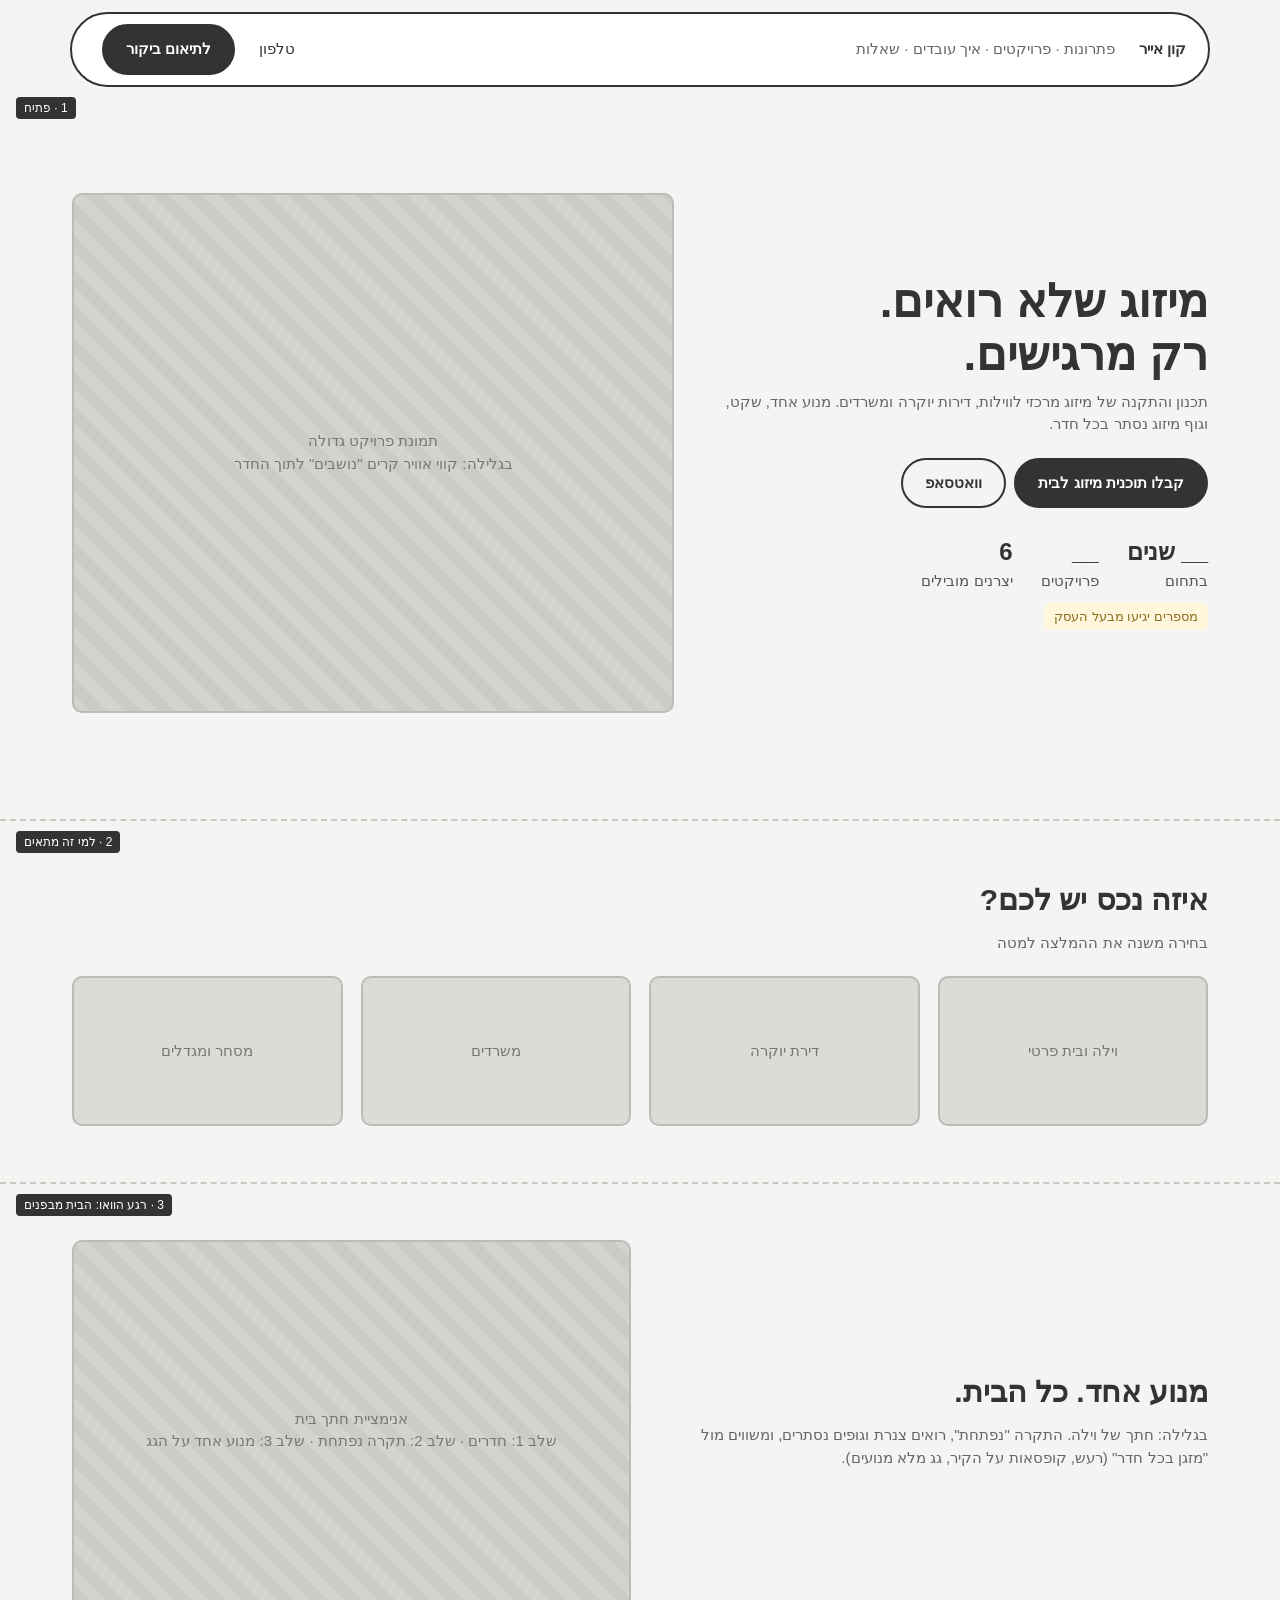
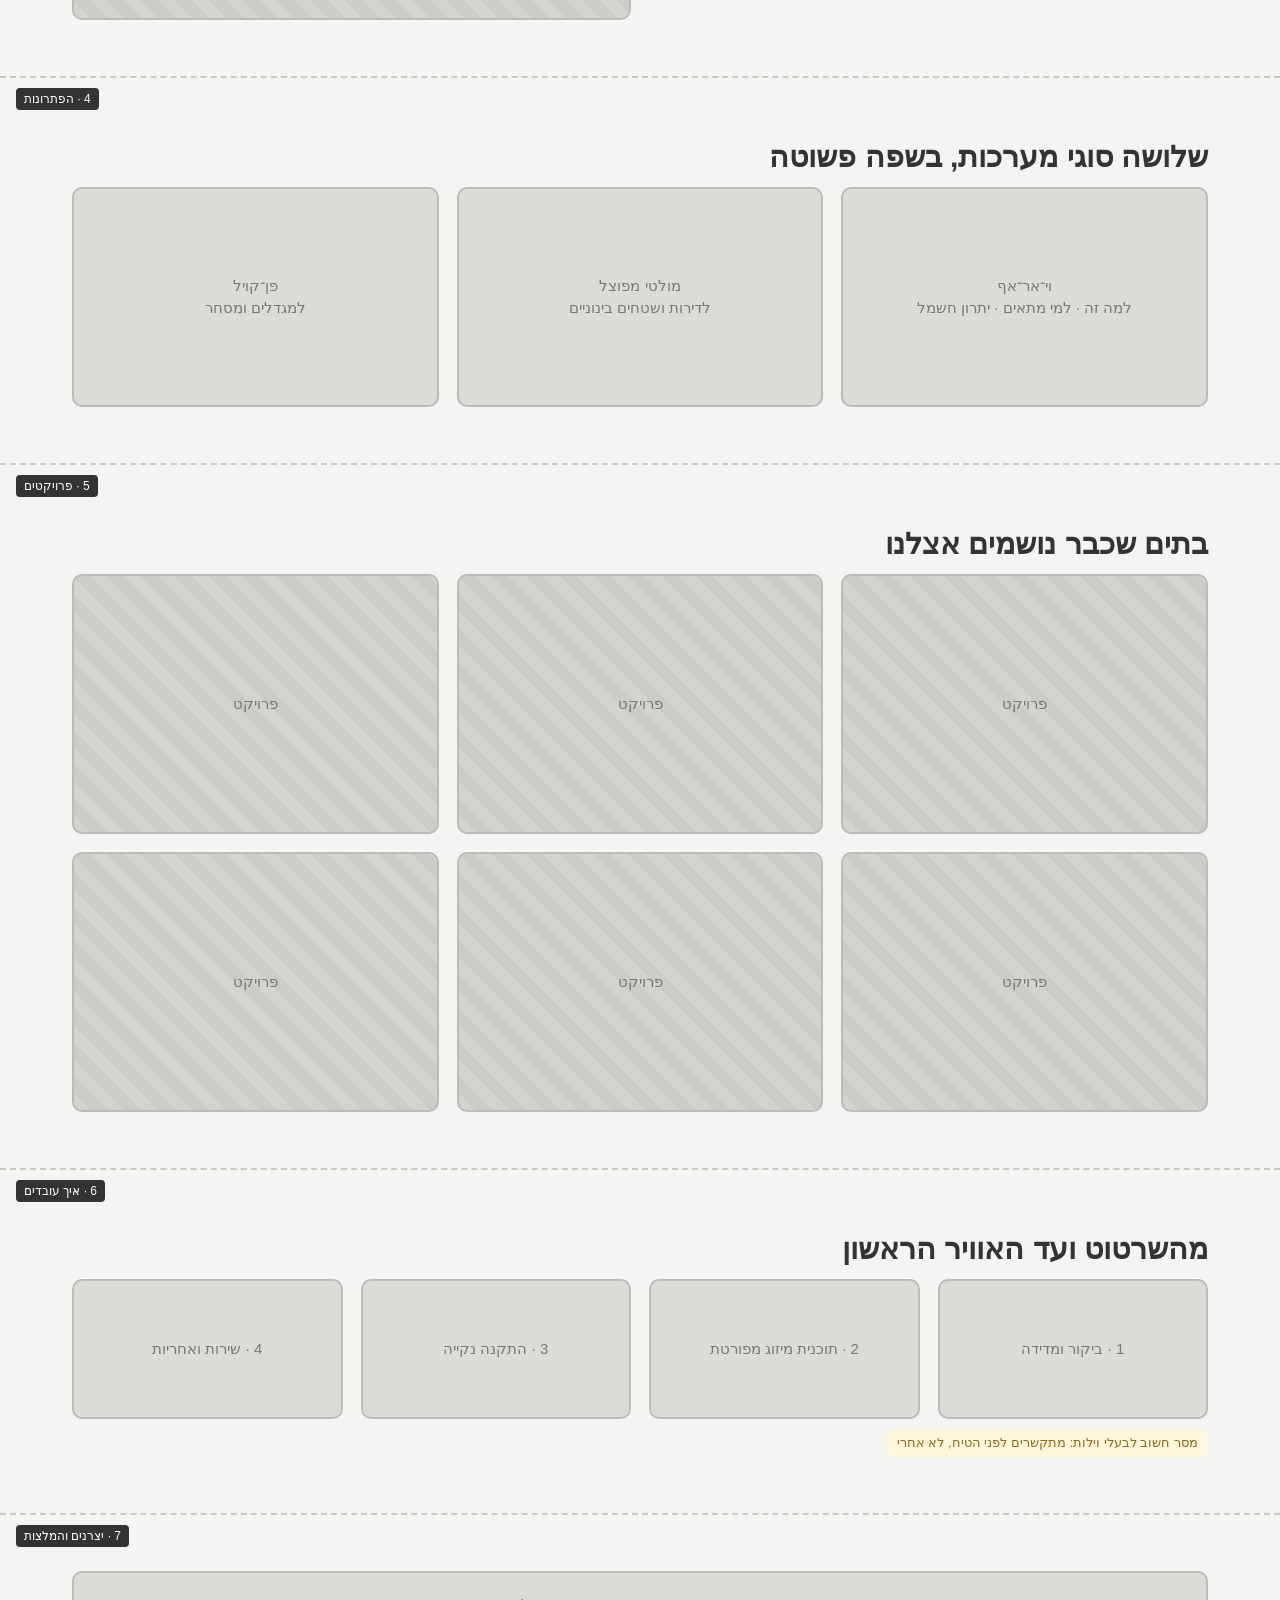
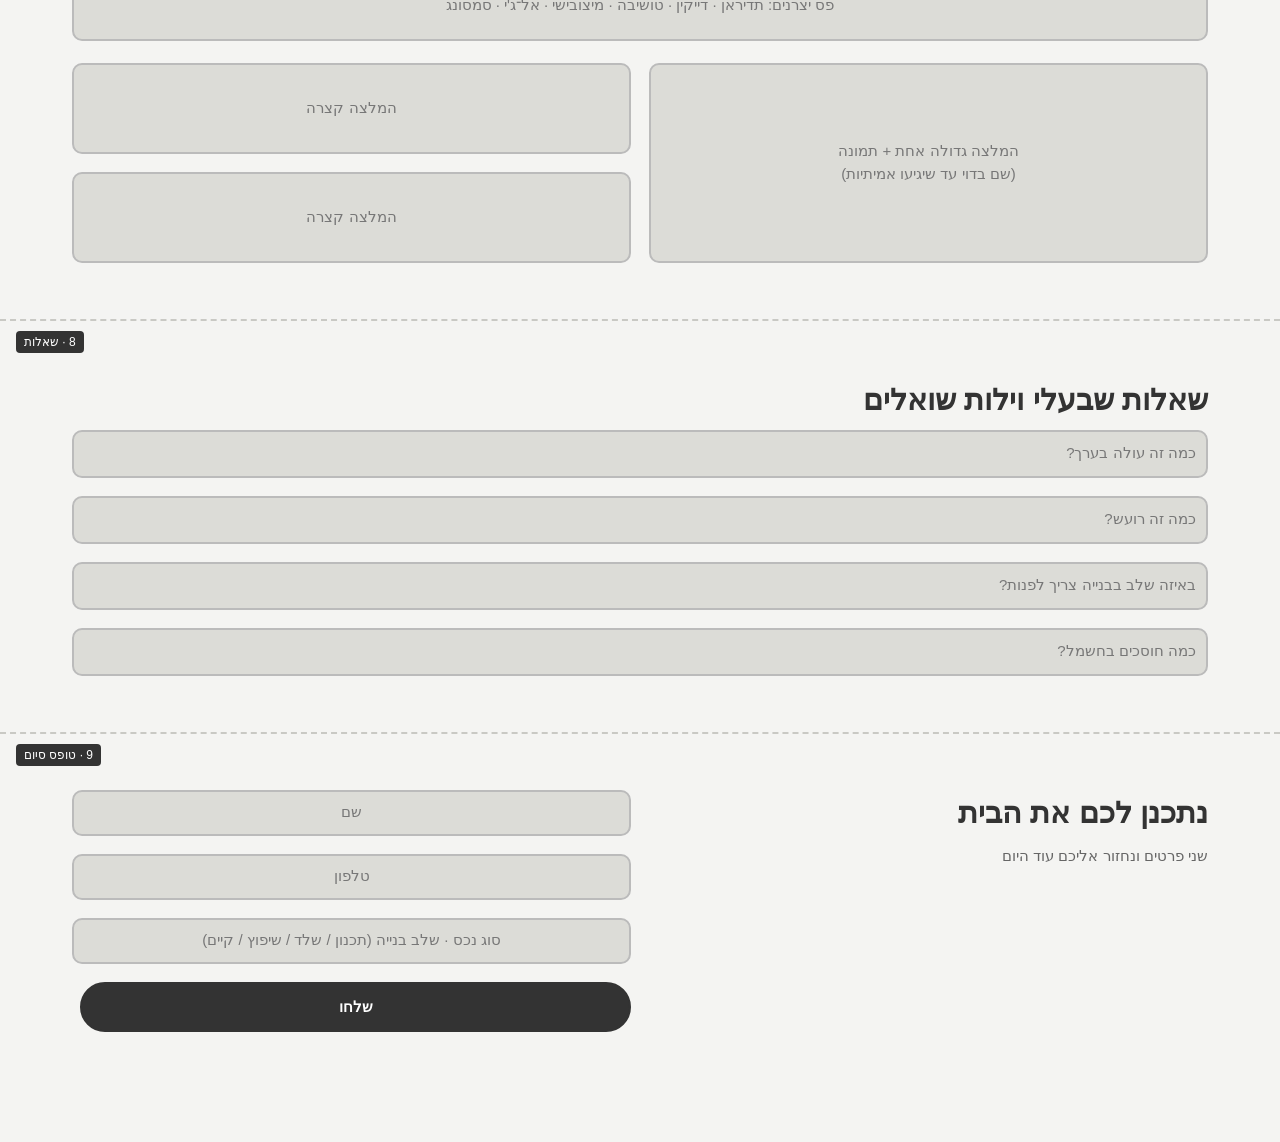
<file: plan/wireframe.html>
<!doctype html><html lang="he" dir="rtl"><head><meta charset="utf-8"><meta name="viewport" content="width=device-width,initial-scale=1">
<title>שלד דף קון אייר</title>
<style>
*{box-sizing:border-box;margin:0}
body{font-family:Arial,sans-serif;background:#f4f4f2;color:#333;font-size:15px;line-height:1.5}
.w{max-width:1200px;margin:0 auto;padding:0 32px}
section{border-bottom:2px dashed #c9c9c4;padding:56px 0;position:relative}
.tag{position:absolute;top:10px;left:16px;font-size:12px;background:#333;color:#fff;padding:2px 8px;border-radius:4px}
.box{background:#dcdcd7;border:2px solid #bbb;border-radius:10px;display:flex;align-items:center;justify-content:center;color:#777;text-align:center;padding:10px}
.ph{background:repeating-linear-gradient(45deg,#d4d4cf 0 12px,#ccccc6 12px 24px)}
h1{font-size:46px;line-height:1.15}h2{font-size:30px;margin-bottom:8px}
.sub{color:#666;margin:10px 0 22px;max-width:520px}
.btn{display:inline-block;padding:12px 22px;border-radius:999px;border:2px solid #333;font-weight:bold;margin-left:8px}
.btn.f{background:#333;color:#fff}
.grid{display:grid;gap:18px}
.g2{grid-template-columns:1fr 1fr}.g3{grid-template-columns:repeat(3,1fr)}.g4{grid-template-columns:repeat(4,1fr)}
header{position:sticky;top:12px;z-index:5;margin:12px auto 0;max-width:1140px;background:#fff;border:2px solid #333;border-radius:999px;padding:10px 22px;display:flex;align-items:center;gap:24px}
header .links{display:flex;gap:18px;flex:1;color:#666}
.hero{min-height:620px;display:grid;grid-template-columns:1fr 1.2fr;gap:32px;align-items:center}
.trust{display:flex;gap:28px;margin-top:26px;color:#555}.trust b{display:block;font-size:24px;color:#333}
.note{font-size:13px;color:#8a6d1f;background:#fff6dc;border-radius:6px;padding:4px 10px;display:inline-block;margin-top:10px}
.dock{display:none}
@media(max-width:700px){
 .w{padding:0 16px}h1{font-size:32px}h2{font-size:24px}
 header{border-radius:16px;margin:8px 16px 0}header .links,header .btn{display:none}
 .hero,.g2,.g3{grid-template-columns:1fr}.g4{grid-template-columns:1fr 1fr}
 .hero{min-height:auto}.scroll{display:flex;overflow:auto;gap:12px}.scroll>*{flex:0 0 78%}
 .dock{display:flex;position:fixed;bottom:12px;left:16px;right:16px;gap:8px;z-index:9}
 .dock .btn{flex:1;text-align:center;margin:0;background:#fff}.dock .btn.f{background:#333}
 .trust{flex-wrap:wrap;gap:16px}
}
</style></head><body>
<header><b>קון אייר</b><span class="links">פתרונות · פרויקטים · איך עובדים · שאלות</span><span>טלפון</span><span class="btn f">לתיאום ביקור</span></header>

<section><span class="tag">1 · פתיח</span><div class="w hero">
<div><h1>מיזוג שלא רואים.<br>רק מרגישים.</h1>
<p class="sub">תכנון והתקנה של מיזוג מרכזי לווילות, דירות יוקרה ומשרדים. מנוע אחד, שקט, וגוף מיזוג נסתר בכל חדר.</p>
<span class="btn f">קבלו תוכנית מיזוג לבית</span><span class="btn">וואטסאפ</span>
<div class="trust"><span><b>__ שנים</b>בתחום</span><span><b>__</b>פרויקטים</span><span><b>6</b>יצרנים מובילים</span></div>
<span class="note">מספרים יגיעו מבעל העסק</span></div>
<div class="box ph" style="height:520px">תמונת פרויקט גדולה<br>בגלילה: קווי אוויר קרים "נושבים" לתוך החדר</div>
</div></section>

<section><span class="tag">2 · למי זה מתאים</span><div class="w"><h2>איזה נכס יש לכם?</h2><p class="sub">בחירה משנה את ההמלצה למטה</p>
<div class="grid g4"><div class="box" style="height:150px">וילה ובית פרטי</div><div class="box" style="height:150px">דירת יוקרה</div><div class="box" style="height:150px">משרדים</div><div class="box" style="height:150px">מסחר ומגדלים</div></div></div></section>

<section><span class="tag">3 · רגע הוואו: הבית מבפנים</span><div class="w grid g2" style="align-items:center">
<div><h2>מנוע אחד. כל הבית.</h2><p class="sub">בגלילה: חתך של וילה. התקרה "נפתחת", רואים צנרת וגופים נסתרים, ומשווים מול "מזגן בכל חדר" (רעש, קופסאות על הקיר, גג מלא מנועים).</p></div>
<div class="box ph" style="height:380px">אנימציית חתך בית<br>שלב 1: חדרים · שלב 2: תקרה נפתחת · שלב 3: מנוע אחד על הגג</div></div></section>

<section><span class="tag">4 · הפתרונות</span><div class="w"><h2>שלושה סוגי מערכות, בשפה פשוטה</h2>
<div class="grid g3"><div class="box" style="height:220px">וי־אר־אף<br>למה זה · למי מתאים · יתרון חשמל</div><div class="box" style="height:220px">מולטי מפוצל<br>לדירות ושטחים בינוניים</div><div class="box" style="height:220px">פן־קויל<br>למגדלים ומסחר</div></div></div></section>

<section><span class="tag">5 · פרויקטים</span><div class="w"><h2>בתים שכבר נושמים אצלנו</h2>
<div class="grid g3 scroll"><div class="box ph" style="height:260px">פרויקט</div><div class="box ph" style="height:260px">פרויקט</div><div class="box ph" style="height:260px">פרויקט</div><div class="box ph" style="height:260px">פרויקט</div><div class="box ph" style="height:260px">פרויקט</div><div class="box ph" style="height:260px">פרויקט</div></div></div></section>

<section><span class="tag">6 · איך עובדים</span><div class="w"><h2>מהשרטוט ועד האוויר הראשון</h2>
<div class="grid g4"><div class="box" style="height:140px">1 · ביקור ומדידה</div><div class="box" style="height:140px">2 · תוכנית מיזוג מפורטת</div><div class="box" style="height:140px">3 · התקנה נקייה</div><div class="box" style="height:140px">4 · שירות ואחריות</div></div>
<span class="note">מסר חשוב לבעלי וילות: מתקשרים לפני הטיח, לא אחרי</span></div></section>

<section><span class="tag">7 · יצרנים והמלצות</span><div class="w">
<div class="box" style="height:70px;margin-bottom:22px">פס יצרנים: תדיראן · דייקין · טושיבה · מיצובישי · אל־ג'י · סמסונג</div>
<div class="grid g2"><div class="box" style="height:200px">המלצה גדולה אחת + תמונה<br>(שם בדוי עד שיגיעו אמיתיות)</div><div class="grid"><div class="box" style="height:91px">המלצה קצרה</div><div class="box" style="height:91px">המלצה קצרה</div></div></div></div></section>

<section><span class="tag">8 · שאלות</span><div class="w"><h2>שאלות שבעלי וילות שואלים</h2>
<div class="grid"><div class="box" style="height:48px;justify-content:flex-start">כמה זה עולה בערך?</div><div class="box" style="height:48px;justify-content:flex-start">כמה זה רועש?</div><div class="box" style="height:48px;justify-content:flex-start">באיזה שלב בבנייה צריך לפנות?</div><div class="box" style="height:48px;justify-content:flex-start">כמה חוסכים בחשמל?</div></div></div></section>

<section style="border:0;padding-bottom:110px"><span class="tag">9 · טופס סיום</span><div class="w grid g2">
<div><h2>נתכנן לכם את הבית</h2><p class="sub">שני פרטים ונחזור אליכם עוד היום</p></div>
<div class="grid"><div class="box" style="height:46px">שם</div><div class="box" style="height:46px">טלפון</div><div class="box" style="height:46px">סוג נכס · שלב בנייה (תכנון / שלד / שיפוץ / קיים)</div><span class="btn f" style="text-align:center">שלחו</span></div></div></section>

<div class="dock"><span class="btn">התקשרו</span><span class="btn f">וואטסאפ</span></div>
</body></html>
</file>
